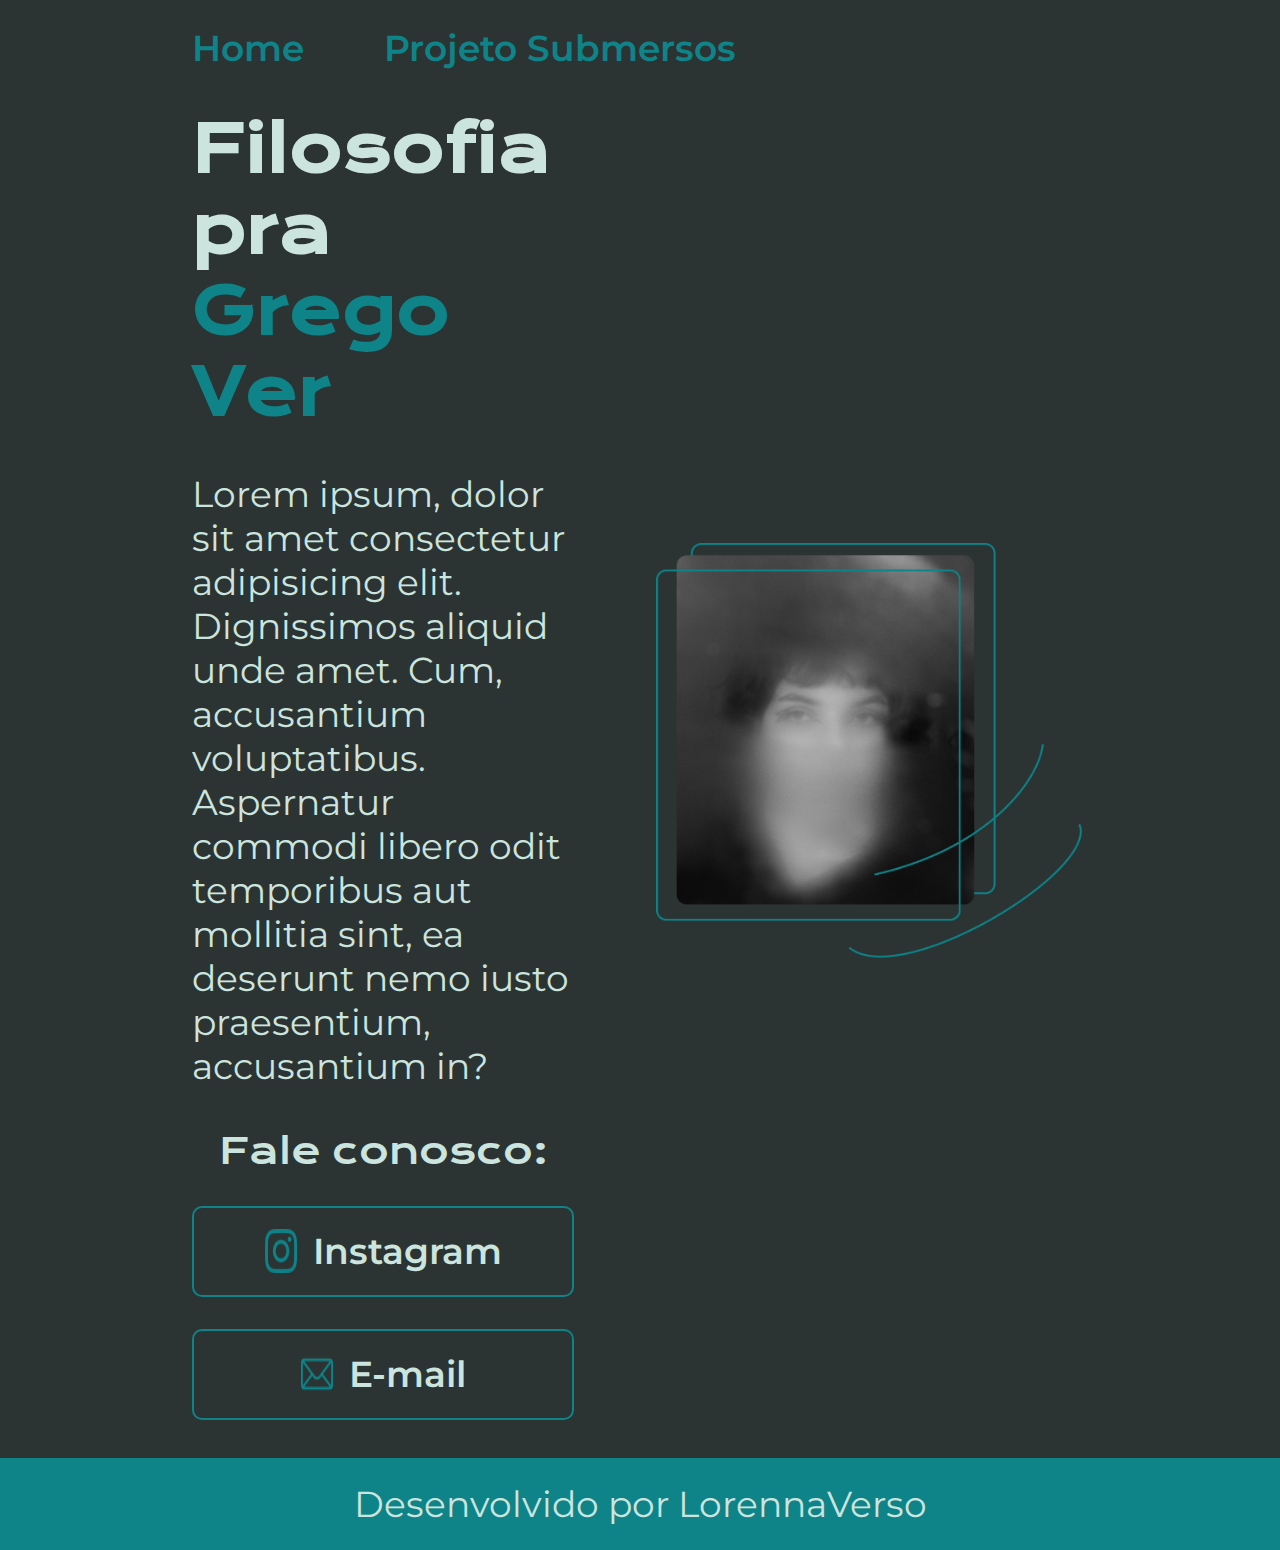
<file: index.html>
<!DOCTYPE html>
<html lang="pt-br">
<head>
    <meta charset="UTF-8">
    <meta http-equiv="X-UA-Compatible" content="IE=edge">
    <meta name="viewport" content="width=device-width, initial-scale=1.0">
    <title>Home</title>
    <link rel="stylesheet" href="./styles/style.css">
</head>
<body>
    <header class="cabeçalho">
        <nav class="cabeçalho_menu_nav">
            <a class="cabeçalho__menu" href="index.html">Home</a> 
            <a class="cabeçalho__menu" href="about.html">Projeto Submersos</a>
        </nav>
    </header>

    <main class="container">
    <section class="container__content">
            <h1 class="titulo">Filosofia pra <strong class="destaque-titulo">Grego Ver</strong></h1>
            <p class="texto">Lorem ipsum, dolor sit amet consectetur adipisicing elit. Dignissimos aliquid unde amet. Cum, accusantium voluptatibus. Aspernatur commodi libero odit temporibus aut mollitia sint, ea deserunt nemo iusto praesentium, accusantium in?</p>
            <div class="container__links">
                <h2 class="container__content__subtitulo">Fale conosco:</h2>
                <a class="botões" href="https://www.instagram.com/lorennaspais/"><img src="./assets/Logo Instagram.png" alt="logo do Github">Instagram</a>
                    
                <a class="botões" href="https://www.linkedin.com/in/lorenna-pais-5254891b2/"> <img src="./assets/Logo email.png" alt="logo do email">E-mail

                </a>
                
            </div>
    </section>
        <img class="container__imagem" src="./assets/image 1.png" alt="Foto 1">

    </main>

    <footer class="rodapé">
        <p>Desenvolvido por LorennaVerso</p>
    </footer>

</body>
</html>
</file>
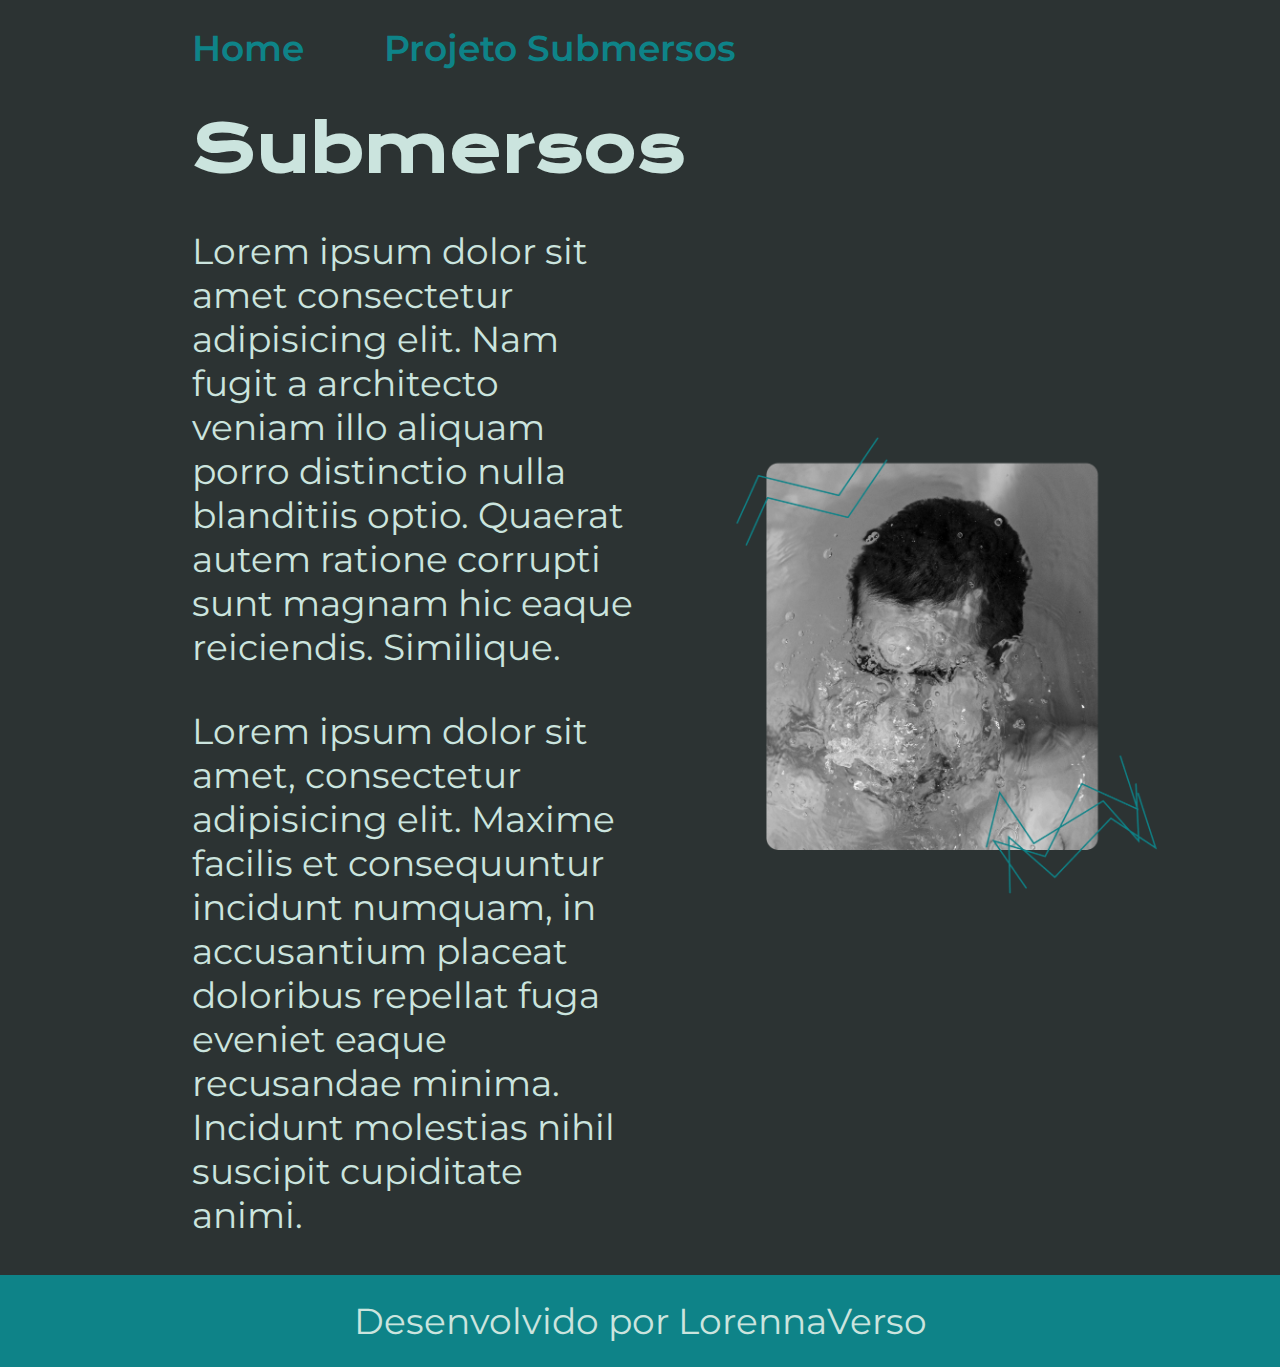
<file: about.html>
<!DOCTYPE html>
<html lang="pt-br">
<head>
    <meta charset="UTF-8">
    <meta http-equiv="X-UA-Compatible" content="IE=edge">
    <meta name="viewport" content="width=device-width, initial-scale=1.0">
    <link rel="stylesheet" href="./styles/style.css">
    <title>Submersos</title>
</head>
<body>
    <header>
        <header class="cabeçalho">
            <nav class="cabeçalho_menu_nav">
                <a class="cabeçalho__menu" href="index.html">Home</a> 
                <a class="cabeçalho__menu" href="about.html">Projeto Submersos</a>
            </nav>
        </header>
    </header>   

    <main class= "container">
        <section class="container__content">
            <h1 class="titulo">Submersos</h1>
            <p class="texto">Lorem ipsum dolor sit amet consectetur adipisicing elit. Nam fugit a architecto veniam illo aliquam porro distinctio nulla blanditiis optio. Quaerat autem ratione corrupti sunt magnam hic eaque reiciendis. Similique.</p>
            <p class="texto">Lorem ipsum dolor sit amet, consectetur adipisicing elit. Maxime facilis et consequuntur incidunt numquam, in accusantium placeat doloribus repellat fuga eveniet eaque recusandae minima. Incidunt molestias nihil suscipit cupiditate animi.</p>

            
        </section>
        <img class="container__imagem" src="assets/image 2.png" alt="Foto de perfil da lorenna">
    </main>

    <footer class="rodapé">
        <p>Desenvolvido por LorennaVerso</p>
    </footer>

</body>
</html>
</file>
<file: styles/style.css>
@import url('https://fonts.googleapis.com/css2?family=Krona+One&family=Montserrat:ital,wght@0,200;0,300;1,500&display=swap');

:root {
 --cor-primaria: #2C3333;
 --cor-secundaria: #CBE4DE;
 --cor-terciaria: #0E8388;
 --cor-hover: #2E4F4F;

 --fonte-primaria: 'Krona One' sans-serif ;
 --fonte-secundaria: 'Montserrat', sans-serif;
}

* {
    margin: 0;
    padding: 0;
}

body{
box-sizing: border-box;
background-color: var(--cor-primaria);
color: var(--cor-secundaria);
font-family: Krona One;
}
.cabeçalho{
    padding: 2% 0% 0% 15%;
}

.cabeçalho__menu{
 font-size: 2.25rem ;
 font-family: var(--fonte-secundaria);
 color: var(--cor-terciaria);
 text-decoration: none;
 font-weight: 600;

}

.cabeçalho_menu_nav{
display: flex;
gap: 80px;

}

.container{
    display:flex;
    align-items: center;
    justify-content: space-between;
    margin: 3% 15%;
    gap: 82px;

}


.container__content{
    width: 50%;
    display: flex;
    flex-direction: column;
    gap: 40px;

}
.destaque-titulo{
color: var(--cor-terciaria);

}

.titulo{
    font-family: var(--fonte-primaria);
    font-size: 4rem;   
}
.container__content__subtitulo{
    font-family: var(--fonte-primaria);
    font-weight: 400;
    font-size: 2.25rem;

}

.texto{
    font-size: 2.25rem;
    font-family: var(--fonte-secundaria);
}
.container__links{
    display: flex;
    flex-direction: column;
    align-items: center;
    justify-content: space-between;
    gap: 32px;

}

.botões{
    display: flex;
    justify-content: center;
    gap: 16px;
    width: 50%;
    text-align: center;
    font-weight: 600;
    font-family: var(--fonte-secundaria);
    border-radius: 10px;
    font-size: 2.25rem;
    padding: 21.5px 0;
    text-decoration: none;
    color: var(--cor-secundaria);
    border: 2px solid var(--cor-terciaria);
    width: 378px;
}

.botões:hover{
background-color: var(--cor-hover);

}

.container__imagem{
    width: 50%;

}

.rodapé{
 padding: 24px;
 color: var(--cor-secundaria);
 background-color: var(--cor-terciaria);
 text-align: center;
 font-size: 2.25rem;
 font-family: var(--fonte-secundaria);

}

@media (max-width: 1200px){


    .cabeçalho{
        padding: 10%;    
    }

    .cabeçalho_menu_nav{
    
        justify-content: center;
    }
    

    .container{
        flex-direction: column;
        flex-direction: column-reverse;
        padding: 5%;
    }

    .container__content{
        width: auto;
    }
}
</file>
